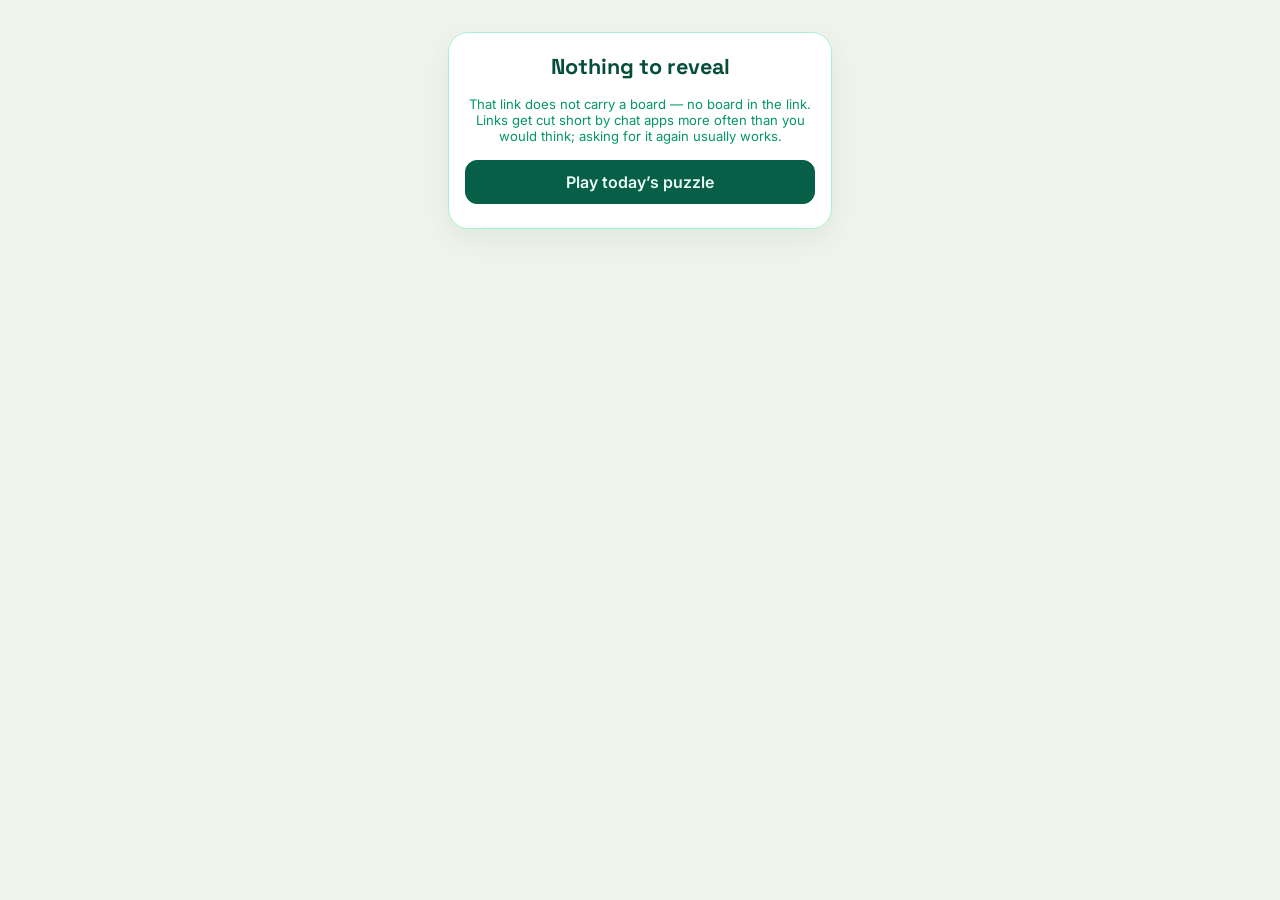
<file: index.html>
<!doctype html>
<html lang="en">
  <head>
    <meta charset="UTF-8" />
    <!--
      An ordinary scrolling document, unlike `index.html`: the game is a
      fixed phone screen that must not zoom or pan, and this page is a
      card somebody reads. Zoom stays on, because a reader who wants a
      closer look at nine columns of letters should get one.
    -->
    <meta name="viewport" content="width=device-width, initial-scale=1.0, viewport-fit=cover" />
    <title>Spellamander — reveal</title>
    <meta
      name="description"
      content="Someone's finished Spellamander board, with the letters hidden until you ask."
    />
    <!--
      No Open Graph description of the board itself, on purpose: a chat app
      that unfurled the link into a preview would print the day's letters
      in the message, which is the one thing this page exists to prevent.
    -->
    <meta property="og:title" content="A Spellamander board" />
    <meta property="og:description" content="Letters hidden until you tap." />
    <meta name="theme-color" content="#f0f4ec" />
    <!--
      Relative, not rooted. This page is served from the site root in
      the web build and from a project subdirectory on the host that
      carries the standalone viewer, and `./` is the one spelling that
      finds the icon in both.
    -->
    <link rel="icon" type="image/png" href="./icons/icon-192.png" />
    <link rel="preconnect" href="https://fonts.googleapis.com" />
    <link rel="preconnect" href="https://fonts.gstatic.com" crossorigin />
    <link
      rel="stylesheet"
      href="https://fonts.googleapis.com/css2?family=Inter:wght@400;500;600;700&family=Space+Grotesk:wght@500;700&display=swap"
    />
    <script type="module" crossorigin src="/assets/reveal-j6taQjJw.js"></script>
    <link rel="stylesheet" crossorigin href="/assets/reveal-Q85xImpB.css">
  </head>
  <body>
    <div id="root"></div>
  </body>
</html>
</file>
<file: assets/reveal-Q85xImpB.css>
:root{--ink: #064e3b;--dim: #059669;--bg: #f0f4ec;--card: #fff;--line: #d1fae5;--line-2: #a7f3d0;--well: #065f46;--well-cell: rgb(6 78 59 / 40%);--sink: inset 0 2px 6px rgb(2 44 34 / 35%)}*{box-sizing:border-box}html,body{margin:0;background:var(--bg);color:var(--ink);font-family:Inter,system-ui,-apple-system,sans-serif}.reveal{display:flex;justify-content:center;min-height:100dvh;padding:1rem max(1rem,env(safe-area-inset-left)) 2rem}.reveal-card{display:flex;flex-direction:column;gap:.75rem;align-items:center;align-self:start;width:100%;max-width:24rem;margin-top:1rem;padding:1.25rem 1rem 1.5rem;background:var(--card);border:1px solid var(--line-2);border-radius:1.25rem;box-shadow:0 10px 30px #064e3b14}.reveal-head{display:flex;flex-direction:column;gap:.15rem;align-items:center;text-align:center}.reveal-title{margin:0;font-family:Space Grotesk,Inter,system-ui,sans-serif;font-size:1.35rem}.reveal-score{font-family:Space Grotesk,Inter,system-ui,sans-serif;font-size:3rem;font-weight:700;line-height:1}.reveal-note{margin:0;color:var(--dim);font-size:.82rem}.reveal-tag{display:inline-flex;gap:.4rem;align-items:center;margin-top:.35rem;padding:.25rem .7rem;border:2px solid var(--line-2);border-radius:999px;font-size:.85rem;font-weight:600}.reveal-pip{width:.6rem;height:.6rem;border-radius:2px}.reveal-heat{display:grid;gap:2px;width:100%;max-width:19rem;padding:.3rem;background:var(--well);border-radius:.75rem;box-shadow:var(--sink)}.reveal-cell{display:flex;align-items:center;justify-content:center;aspect-ratio:1;border-radius:2px;font-size:.78rem;font-weight:700;line-height:1}.reveal-cell.empty{background:var(--well-cell)}.reveal-cell.anchor{opacity:.55}.reveal-button{display:flex;align-items:center;justify-content:center;width:100%;min-height:2.75rem;padding:.55rem 1rem;background:var(--card);border:1px solid var(--line-2);border-radius:.75rem;color:var(--ink);font:inherit;font-weight:600;text-decoration:none;cursor:pointer}.reveal-primary{background:var(--well);border-color:var(--well);color:#ecfdf5}.reveal-best{margin:0;font-size:.95rem;text-align:center}.reveal-trouble{gap:1rem;text-align:center}
</file>
